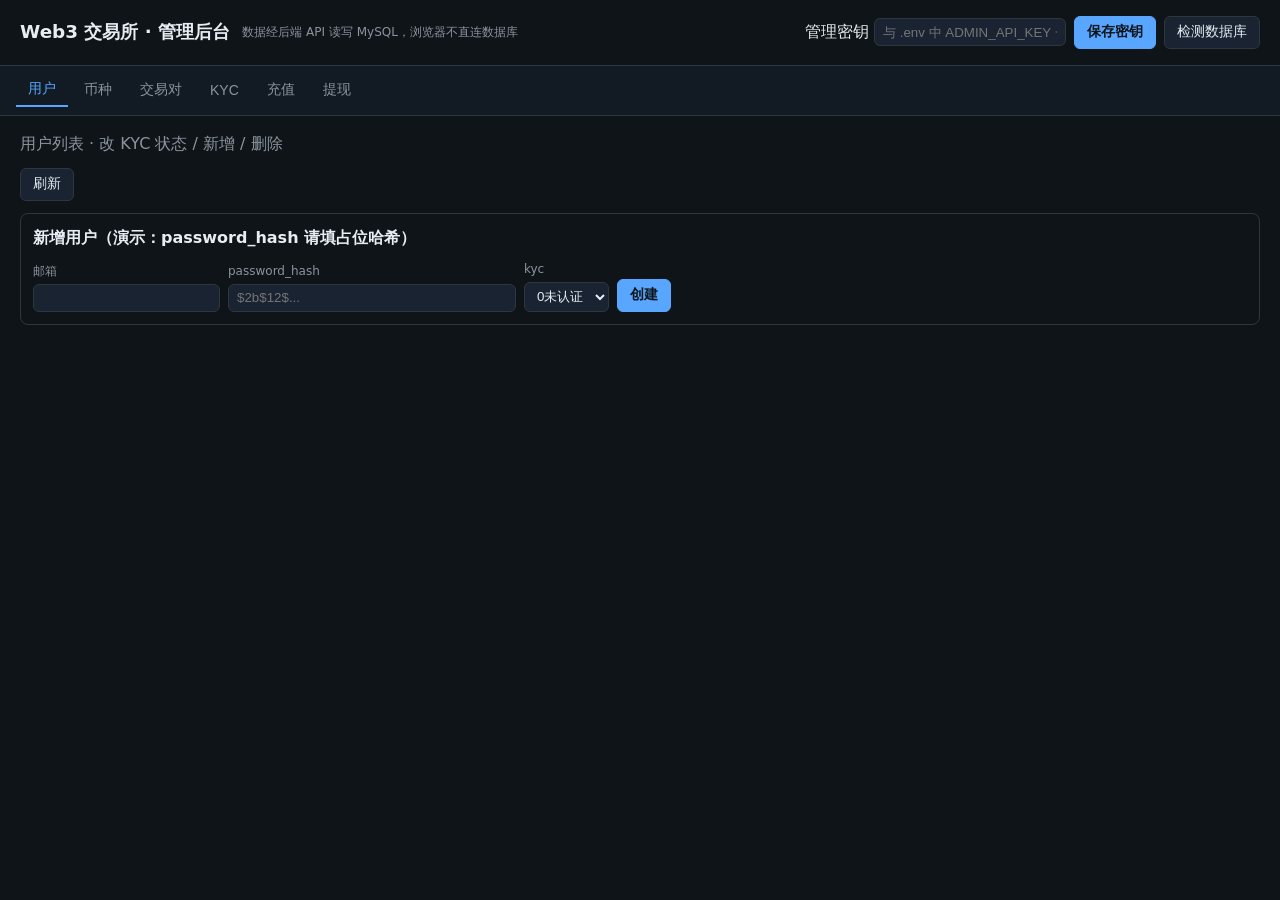
<file: static/admin/index.html>
<!DOCTYPE html>
<html lang="zh-CN">
<head>
  <meta charset="utf-8" />
  <meta name="viewport" content="width=device-width, initial-scale=1" />
  <title>Web3 管理后台</title>
  <link rel="stylesheet" href="style.css" />
</head>
<body>
  <header>
    <h1>Web3 交易所 · 管理后台</h1>
    <span class="badge">数据经后端 API 读写 MySQL，浏览器不直连数据库</span>
    <div id="auth-bar">
      <label>管理密钥 <input type="password" id="adminKey" placeholder="与 .env 中 ADMIN_API_KEY 一致" autocomplete="off" /></label>
      <button type="button" class="primary" id="btnSaveKey">保存密钥</button>
      <button type="button" id="btnHealth">检测数据库</button>
    </div>
  </header>
  <div id="status"></div>
  <nav id="tabs">
    <button type="button" data-tab="users" class="active">用户</button>
    <button type="button" data-tab="currencies">币种</button>
    <button type="button" data-tab="pairs">交易对</button>
    <button type="button" data-tab="kyc">KYC</button>
    <button type="button" data-tab="deposits">充值</button>
    <button type="button" data-tab="withdrawals">提现</button>
  </nav>
  <main>
    <section id="panel-users" class="panel active">
      <h2>用户列表 · 改 KYC 状态 / 新增 / 删除</h2>
      <div class="toolbar">
        <button type="button" id="btnLoadUsers">刷新</button>
      </div>
      <div class="toolbar" style="border:1px solid var(--border);padding:0.75rem;border-radius:8px;">
        <strong style="width:100%;margin-bottom:0.25rem;">新增用户（演示：password_hash 请填占位哈希）</strong>
        <label>邮箱 <input id="nu_email" type="email" /></label>
        <label>password_hash <input id="nu_hash" style="width:18rem" placeholder="$2b$12$..." /></label>
        <label>kyc <select id="nu_kyc"><option value="0">0未认证</option><option value="1">1审核中</option><option value="2">2已通过</option><option value="3">3已拒绝</option></select></label>
        <button type="button" class="primary" id="btnCreateUser">创建</button>
      </div>
      <div id="wrap-users"></div>
    </section>
    <section id="panel-currencies" class="panel">
      <h2>币种 · 增删改查</h2>
      <div class="toolbar">
        <button type="button" id="btnLoadCurrencies">刷新</button>
      </div>
      <div class="toolbar" style="border:1px solid var(--border);padding:0.75rem;border-radius:8px;">
        <label>code <input id="cc_code" maxlength="10" /></label>
        <label>name <input id="cc_name" /></label>
        <label>precision <input id="cc_prec" type="number" value="8" min="0" max="18" /></label>
        <label>withdrawal_fee <input id="cc_wf" value="0" /></label>
        <label>min_withdrawal <input id="cc_mw" value="0" /></label>
        <label>is_active <select id="cc_act"><option value="1">1</option><option value="0">0</option></select></label>
        <button type="button" class="primary" id="btnCreateCurrency">新增币种</button>
      </div>
      <div id="wrap-currencies"></div>
    </section>
    <section id="panel-pairs" class="panel">
      <h2>交易对</h2>
      <div class="toolbar">
        <button type="button" id="btnLoadPairs">刷新</button>
      </div>
      <div class="toolbar" style="border:1px solid var(--border);padding:0.75rem;border-radius:8px;">
        <label>base <input id="pc_base" maxlength="10" /></label>
        <label>quote <input id="pc_quote" maxlength="10" /></label>
        <label>min_order_amount <input id="pc_min" value="0.0001" /></label>
        <label>price_precision <input id="pc_pp" type="number" value="2" /></label>
        <label>amount_precision <input id="pc_ap" type="number" value="8" /></label>
        <button type="button" class="primary" id="btnCreatePair">新增交易对</button>
      </div>
      <div id="wrap-pairs"></div>
    </section>
    <section id="panel-kyc" class="panel">
      <h2>KYC 申请 · 更新状态（会同步 users.kyc_status）</h2>
      <div class="toolbar"><button type="button" id="btnLoadKyc">刷新</button></div>
      <div id="wrap-kyc"></div>
    </section>
    <section id="panel-deposits" class="panel">
      <h2>充值记录 · 改状态 / tx_hash</h2>
      <div class="toolbar"><button type="button" id="btnLoadDeposits">刷新</button></div>
      <div id="wrap-deposits"></div>
    </section>
    <section id="panel-withdrawals" class="panel">
      <h2>提现记录 · 改状态</h2>
      <div class="toolbar"><button type="button" id="btnLoadWithdrawals">刷新</button></div>
      <div id="wrap-withdrawals"></div>
    </section>
  </main>
  <script src="app.js"></script>
</body>
</html>
</file>
<file: static/admin/style.css>
:root {
  --bg: #0f1419;
  --panel: #1a2332;
  --text: #e6edf3;
  --muted: #8b949e;
  --accent: #58a6ff;
  --danger: #f85149;
  --ok: #3fb950;
  --border: #30363d;
}
* { box-sizing: border-box; }
body {
  margin: 0;
  font-family: "Segoe UI", system-ui, sans-serif;
  background: var(--bg);
  color: var(--text);
  line-height: 1.45;
}
header {
  padding: 1rem 1.25rem;
  border-bottom: 1px solid var(--border);
  display: flex;
  flex-wrap: wrap;
  align-items: center;
  gap: 0.75rem;
}
header h1 { margin: 0; font-size: 1.15rem; font-weight: 600; }
.badge { font-size: 0.75rem; color: var(--muted); }
#auth-bar {
  margin-left: auto;
  display: flex;
  flex-wrap: wrap;
  gap: 0.5rem;
  align-items: center;
}
#auth-bar input { width: 12rem; padding: 0.35rem 0.5rem; border-radius: 6px; border: 1px solid var(--border); background: var(--panel); color: var(--text); }
button {
  cursor: pointer;
  padding: 0.4rem 0.75rem;
  border-radius: 6px;
  border: 1px solid var(--border);
  background: var(--panel);
  color: var(--text);
  font-size: 0.875rem;
}
button.primary { background: var(--accent); border-color: var(--accent); color: #0f1419; font-weight: 600; }
button.danger { border-color: var(--danger); color: var(--danger); }
button.small { padding: 0.2rem 0.45rem; font-size: 0.75rem; }
nav {
  display: flex;
  flex-wrap: wrap;
  gap: 0.25rem;
  padding: 0.5rem 1rem;
  border-bottom: 1px solid var(--border);
  background: #121a24;
}
nav button { border: none; background: transparent; color: var(--muted); }
nav button.active { color: var(--accent); border-bottom: 2px solid var(--accent); border-radius: 0; }
main { padding: 1rem 1.25rem; max-width: 1400px; margin: 0 auto; }
.panel { display: none; }
.panel.active { display: block; }
.panel h2 { margin-top: 0; font-size: 1rem; color: var(--muted); font-weight: 500; }
.toolbar { margin-bottom: 0.75rem; display: flex; flex-wrap: wrap; gap: 0.5rem; align-items: flex-end; }
.toolbar label { display: flex; flex-direction: column; font-size: 0.75rem; color: var(--muted); gap: 0.2rem; }
.toolbar input, .toolbar select { padding: 0.35rem 0.5rem; border-radius: 6px; border: 1px solid var(--border); background: var(--panel); color: var(--text); }
table { width: 100%; border-collapse: collapse; font-size: 0.8rem; }
th, td { border: 1px solid var(--border); padding: 0.35rem 0.5rem; text-align: left; vertical-align: top; }
th { background: var(--panel); color: var(--muted); font-weight: 500; }
tr:nth-child(even) { background: rgba(255,255,255,0.02); }
#status { margin: 0.5rem 1.25rem; padding: 0.5rem 0.75rem; border-radius: 6px; font-size: 0.85rem; display: none; }
#status.show { display: block; }
#status.err { background: rgba(248,81,73,0.15); border: 1px solid var(--danger); }
#status.ok { background: rgba(63,185,80,0.12); border: 1px solid var(--ok); }
.mono { font-family: ui-monospace, monospace; font-size: 0.78rem; word-break: break-all; }
</file>
